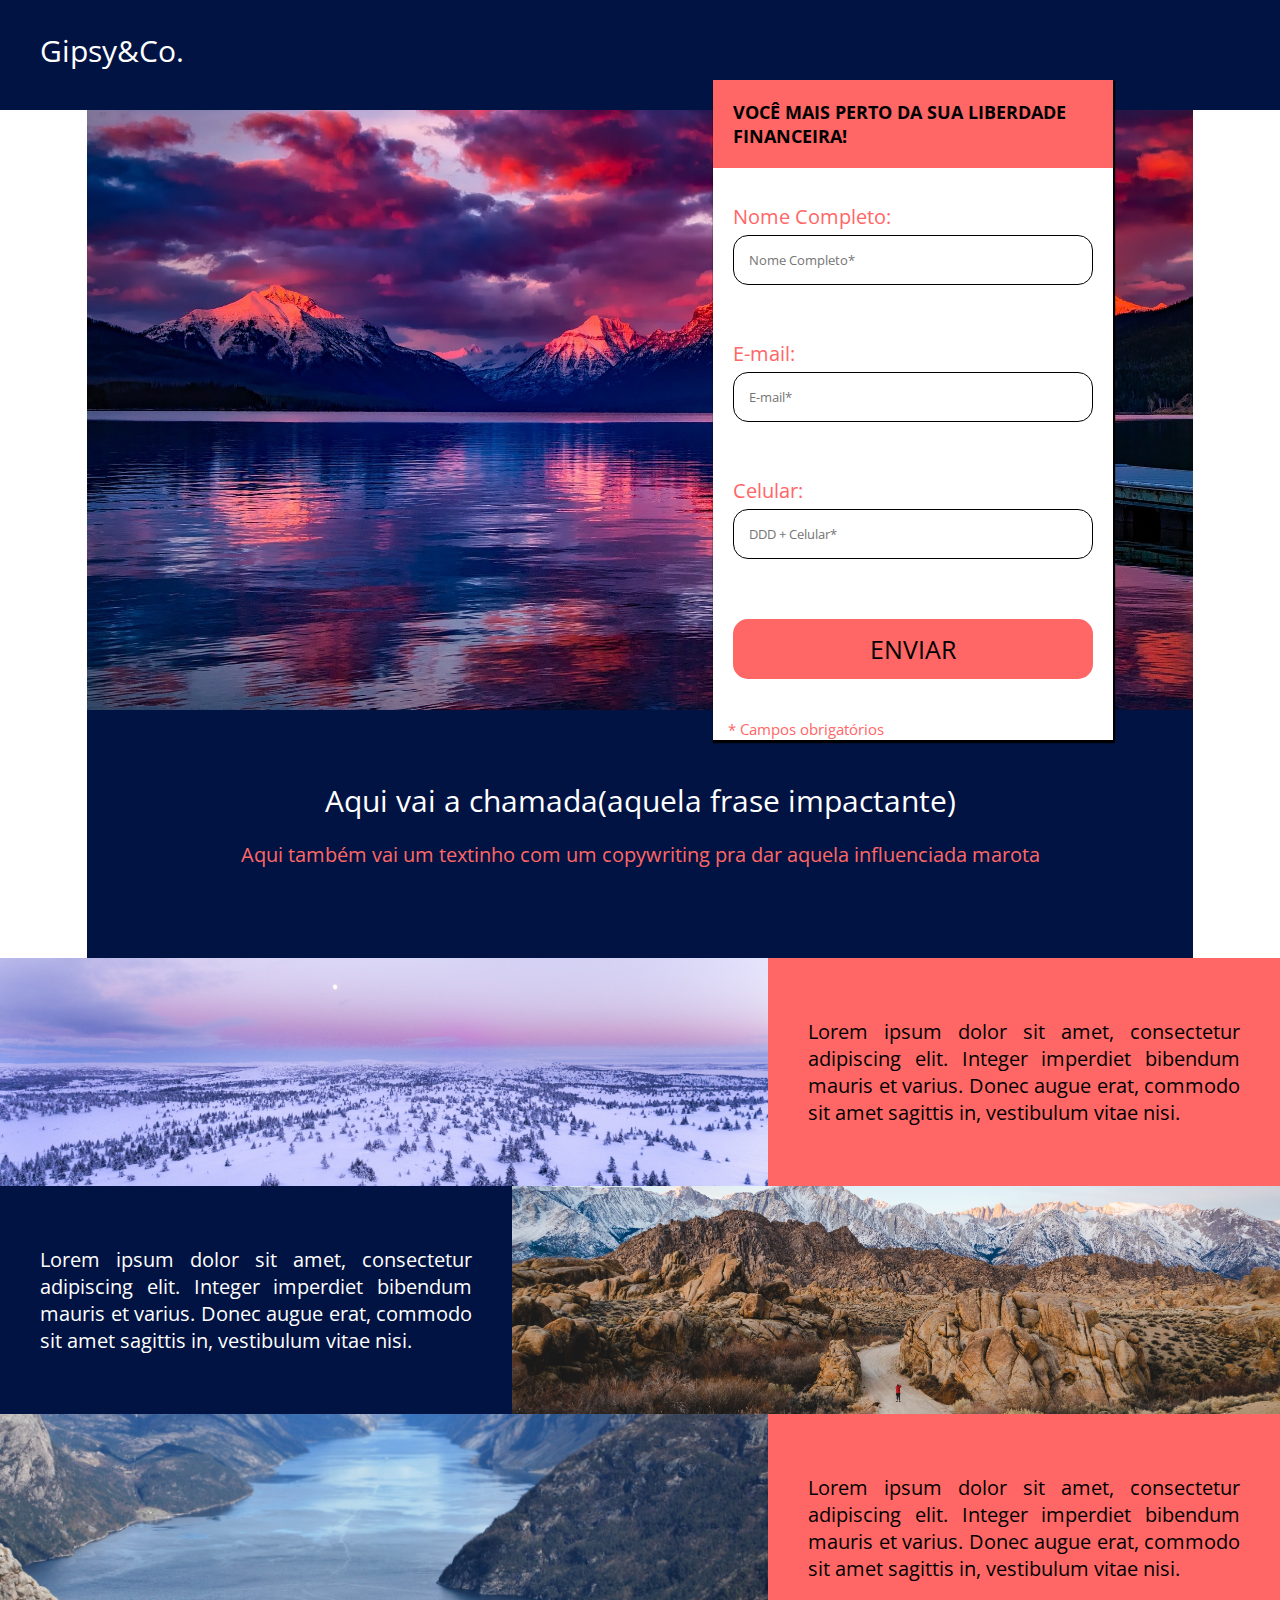
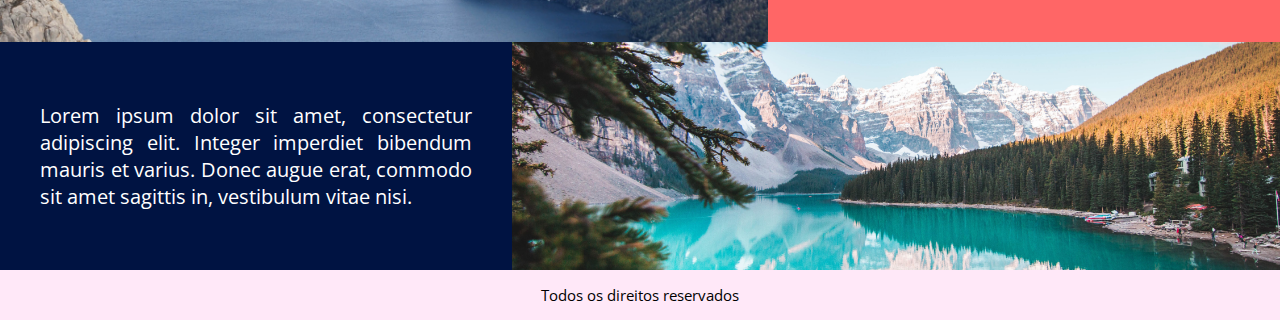
<file: projeto_02/index.html>
<!DOCTYPE html>
<html>
<head> <lang =pt-br/>
	<title>Projeto_02</title>
	<link href="css/style.css" rel="stylesheet" type="text/css">
	<meta charset="utf-8">
	<meta name="keywords" content="palavras separadas por vírgulas">
	<meta name="description" content="descrição do meu site">
	<meta name="author" content="Bruno Rocha">
	<meta name="viewport" content="width=device-width,initial-scale=1.0,maximum-scale=1.0">
	<link rel="preconnect" href="https://fonts.gstatic.com">
	<link href="https://fonts.googleapis.com/css2?family=Open+Sans&display=swap" rel="stylesheet">

</head>
<body>
	<header>
		<div class="container">
			<div><div class="logo-1"><a href="">Gipsy&Co.</a></div><!--logo-1--></div>
			<div class="clear"></div><!--clear-->
		</div><!--container-->
	</header>

	<section class="cover-form">
		<div class="container-bg">
			<div class="form-container">
				<h2>VOCÊ MAIS PERTO DA SUA LIBERDADE FINANCEIRA!</h2>
				<div class="from-wrapper">
				<form>
					<p>Nome Completo:</p>
					<input type="text" name="nome" required placeholder="Nome Completo*">
				</form>
				</div><!--form-wrapper-->

				<div class="from-wrapper">
				<form>
					<p>E-mail:</p>
					<input type="text" name="e-mail" required placeholder="E-mail*">
				</form>
				</div><!--form-wrapper-->

				<div class="from-wrapper">
				<form>
					<p>Celular:</p>
					<input type="text" name="celular" required placeholder="DDD + Celular*">
				</form>
				</div><!--form-wrapper-->

				<div class="form-wrapper">
					<form>
						<input type="submit" name="acao" value="ENVIAR"> 
					</form>
				</div><!--form-wrapper-->
				<div class="form-wrapper">
					<p>* Campos obrigatórios</p>
				</div><!--form-wrapper-->


			</div><!--form-container-->
		</div><!--container-bg-->
	</section><!--cover-form-->

	<section class="chamada">
			<h2>Aqui vai a chamada(aquela frase impactante)</h2>
			<p>Aqui também vai um textinho com um copywriting pra dar aquela influenciada marota</p>
	</section><!--chamada-->

	<section class="mosaico">
		

			<div class="flex-mosaico">

			<div class="item1-mosaico">
				

			</div><!--item1-mosaico-->

			<div class="item2-mosaico">
				<p>Lorem ipsum dolor sit amet, consectetur adipiscing elit. Integer imperdiet bibendum mauris et varius. Donec augue erat, commodo sit amet sagittis in, vestibulum vitae nisi.</p>
			</div><!--item2-mosaico-->	
			</div><!--flex-mosaico-->

			<div class="flex-mosaico" style="flex-direction: row-reverse;">

			<div class="item1-mosaico" style="background-image: url('images/foto-mosaico4-min.jpg');">
				

			</div><!--item1-mosaico-->

			<div class="item2-mosaico" style="color: white; background-color: rgb(0, 19, 66);">
				<p>Lorem ipsum dolor sit amet, consectetur adipiscing elit. Integer imperdiet bibendum mauris et varius. Donec augue erat, commodo sit amet sagittis in, vestibulum vitae nisi.</p>
			</div><!--item2-mosaico-->	
			</div><!--flex-mosaico-->

			<div class="flex-mosaico" >

			<div class="item1-mosaico" style="background-image: url('images/foto-mosaico1-min.jpg');">
				

			</div><!--item1-mosaico-->

			<div class="item2-mosaico">
				<p>Lorem ipsum dolor sit amet, consectetur adipiscing elit. Integer imperdiet bibendum mauris et varius. Donec augue erat, commodo sit amet sagittis in, vestibulum vitae nisi.</p>
			</div><!--item2-mosaico-->	
			</div><!--flex-mosaico-->


			<div class="flex-mosaico" style="flex-direction: row-reverse;">

			<div class="item1-mosaico" style="background-image: url('images/foto-mosaico2-min.jpg');">
				

			</div><!--item1-mosaico-->

			<div class="item2-mosaico" style="color: white; background-color:rgb(0, 19, 66);">
				<p>Lorem ipsum dolor sit amet, consectetur adipiscing elit. Integer imperdiet bibendum mauris et varius. Donec augue erat, commodo sit amet sagittis in, vestibulum vitae nisi.</p>
			</div><!--item2-mosaico-->	
			</div><!--flex-mosaico-->



		
	</section><!--mosaico-->

	<footer>
		<p>Todos os direitos reservados</p>
	</footer>
</body>
</html>
</file>
<file: projeto_02/css/style.css>
*{
	margin: 0;
	padding: 0;
	box-sizing: border-box;
	font-family: 'Open Sans'
}
html,body{
	height: 100%;
}
/* Divs gerais*/
.container{
	width: 100%;
	max-width: 1200px;
	margin: 0 auto;
}

.clear{
	clear: both;
}
/******/

header{
	background-color: rgb(0, 19, 66);
	padding: 15px 2%;
}
.logo-1{
	width: 200px;
	height: 80px;
	float: left;
}
.logo-1 a{
	text-decoration: none;
	color: white;
	font-size: 30px;
	position: relative;
	top: 15px;
}
section.cover-form{
	width: 100%;
	padding: 0 2%;
}

.container-bg{
	background-image: url('../images/foto-fundo-min.jpg');
	height: 600px;
	background-size: cover;
	background-repeat: no-repeat;
	background-position: center;
	width: 90%;
	margin: 0 auto;
	position: relative;

}
.form-container{
	position: absolute;
	right: 40px; 
	width: 400px;
	height: 110%;
	background-color: white;
	margin-right: 40px;
	box-shadow: 1px 2px 1px 1px;
	top: -5%;
}



.form-container h2{
	background-color: rgb(255, 102, 102);
	padding: 20px;
	font-size: 18px;

}

.form-container form{
	margin-top: 15px;
	padding: 20px;
}
.form-wrapper{
	margin-top: 20px;
}

.form-container form input[type=text]{
	width: 100%;
	border: 1px solid black;
	height: 50px;
	line-height: 30px;
	padding-left: 15px;
	margin-top: 5px;
	border-radius: 15px;
}

.form-container form input[type=submit]{
	width: 100%;
	background-color: rgb(255, 102, 102);
	height: 60px;
	border-radius: 15px;
	border: none;
	font-size: 25px;
	cursor: pointer;
}

.form-container p{
	font-size: 20px;
	color: rgb(255, 102, 102);
}

.form-wrapper p{
	padding-left: 15px;
	font-size: 15px;
}

section.chamada{
	padding: 70px 0;
	text-align: center;
	background-color: rgb(0, 19, 66);
	width: 86.4%;
	margin: 0 auto;
}
section.chamada h2{
	display: inline-block;
	color: white;
	font-size: 30px;
	font-weight: normal;
	width: 96%;
}
section.chamada p{
	color: rgb(255, 102, 102);
	font-size: 20px;
	padding: 20px 0;
}	

.flex-mosaico{
	display: flex;
	width: 100%;
}

.item1-mosaico{
	background-position: center;
	background-size: cover;
	background-image: url('../images/foto-mosaico3.jpg');
	width: 60%;
}
.item2-mosaico{
	width: 40%;
	padding: 60px 40px;
	text-align: justify;
	font-size: max(20px , 1vw);
	background-color: rgb(255, 102, 102);


}

footer{
	width: 100%;
	background-color: rgb(255, 232, 248);

}
footer p{
	text-align: center;
	padding: 15px;
	font-size: 15px;
}
@media screen and (max-width: 510px){
	header{
		text-align: center;
	}

	.logo-1{
		float: none;
		display: inline-block;
		margin-top: 15px;
	}
}
@media screen and (max-width: 768px){
	.flex-mosaico{
		display: block;
	}

	.item1-mosaico{
		width: 100%;
		padding-top: 60%;

	}

	.item2-mosaico{
		width: 100%;
	}
}
@media screen and (max-width:960px){
	.form-container{
		position: absolute;
		top: -5%;
		left: 10%;
		width: 96%;
		max-width: 350px;
		margin: 0 auto;

	}
}
</file>
